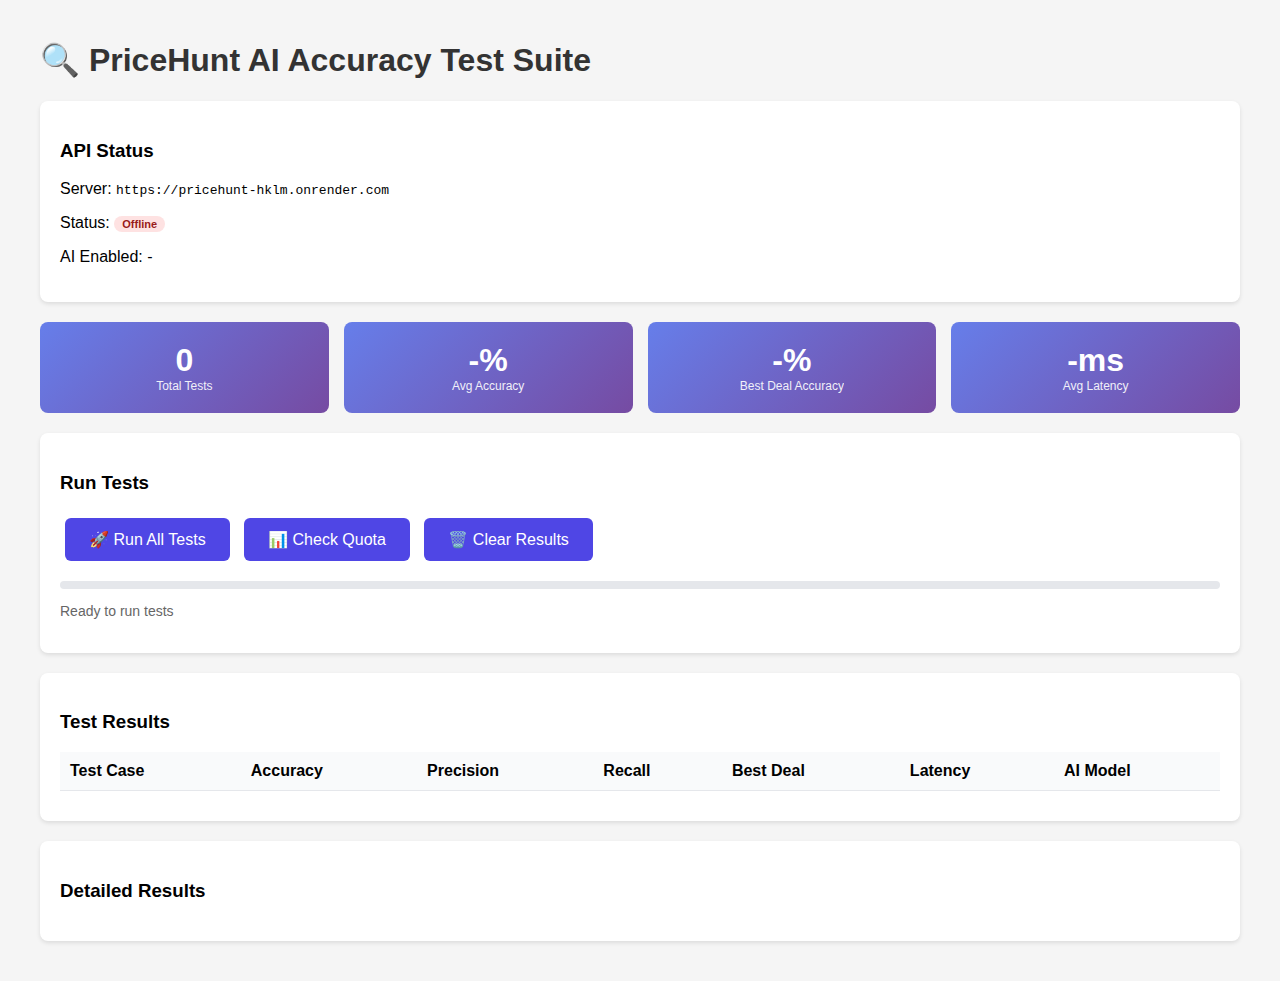
<file: test_accuracy.html>
<!DOCTYPE html>
<html>
<head>
    <title>PriceHunt AI Accuracy Test Suite</title>
    <style>
        body { font-family: -apple-system, BlinkMacSystemFont, 'Segoe UI', Roboto, sans-serif; max-width: 1200px; margin: 0 auto; padding: 20px; background: #f5f5f5; }
        h1 { color: #333; }
        .card { background: white; border-radius: 8px; padding: 20px; margin-bottom: 20px; box-shadow: 0 2px 4px rgba(0,0,0,0.1); }
        .stats { display: grid; grid-template-columns: repeat(4, 1fr); gap: 15px; margin-bottom: 20px; }
        .stat { background: linear-gradient(135deg, #667eea 0%, #764ba2 100%); color: white; padding: 20px; border-radius: 8px; text-align: center; }
        .stat-value { font-size: 32px; font-weight: bold; }
        .stat-label { font-size: 12px; opacity: 0.9; }
        .test-result { border-left: 4px solid #ddd; padding: 10px 15px; margin: 10px 0; background: #fafafa; }
        .test-result.pass { border-color: #22c55e; }
        .test-result.fail { border-color: #ef4444; }
        .test-result.partial { border-color: #f59e0b; }
        button { background: #4f46e5; color: white; border: none; padding: 12px 24px; border-radius: 6px; cursor: pointer; font-size: 16px; margin: 5px; }
        button:hover { background: #4338ca; }
        button:disabled { background: #9ca3af; cursor: not-allowed; }
        .progress { background: #e5e7eb; border-radius: 4px; height: 8px; overflow: hidden; }
        .progress-bar { background: #4f46e5; height: 100%; transition: width 0.3s; }
        pre { background: #1f2937; color: #f3f4f6; padding: 15px; border-radius: 6px; overflow-x: auto; font-size: 12px; }
        .badge { display: inline-block; padding: 2px 8px; border-radius: 12px; font-size: 11px; font-weight: bold; }
        .badge-green { background: #dcfce7; color: #166534; }
        .badge-red { background: #fee2e2; color: #991b1b; }
        .badge-yellow { background: #fef9c3; color: #854d0e; }
        table { width: 100%; border-collapse: collapse; margin: 10px 0; }
        th, td { padding: 10px; text-align: left; border-bottom: 1px solid #e5e7eb; }
        th { background: #f9fafb; font-weight: 600; }
        .score { font-weight: bold; }
        .score.high { color: #16a34a; }
        .score.medium { color: #ca8a04; }
        .score.low { color: #dc2626; }
    </style>
</head>
<body>
    <h1>🔍 PriceHunt AI Accuracy Test Suite</h1>
    
    <div class="card">
        <h3>API Status</h3>
        <p>Server: <code id="server-url">https://pricehunt-hklm.onrender.com</code></p>
        <p>Status: <span id="api-status">Checking...</span></p>
        <p>AI Enabled: <span id="ai-status">-</span></p>
    </div>
    
    <div class="stats">
        <div class="stat">
            <div class="stat-value" id="total-tests">0</div>
            <div class="stat-label">Total Tests</div>
        </div>
        <div class="stat">
            <div class="stat-value" id="accuracy">-%</div>
            <div class="stat-label">Avg Accuracy</div>
        </div>
        <div class="stat">
            <div class="stat-value" id="best-deal-accuracy">-%</div>
            <div class="stat-label">Best Deal Accuracy</div>
        </div>
        <div class="stat">
            <div class="stat-value" id="avg-latency">-ms</div>
            <div class="stat-label">Avg Latency</div>
        </div>
    </div>
    
    <div class="card">
        <h3>Run Tests</h3>
        <button onclick="runAllTests()">🚀 Run All Tests</button>
        <button onclick="runQuotaCheck()">📊 Check Quota</button>
        <button onclick="clearResults()">🗑️ Clear Results</button>
        <div class="progress" style="margin-top: 15px;">
            <div class="progress-bar" id="progress-bar" style="width: 0%"></div>
        </div>
        <p id="progress-text" style="font-size: 14px; color: #666;">Ready to run tests</p>
    </div>
    
    <div class="card" id="quota-card" style="display:none;">
        <h3>📊 AI Provider Quota Status</h3>
        <pre id="quota-info"></pre>
    </div>
    
    <div class="card">
        <h3>Test Results</h3>
        <table>
            <thead>
                <tr>
                    <th>Test Case</th>
                    <th>Accuracy</th>
                    <th>Precision</th>
                    <th>Recall</th>
                    <th>Best Deal</th>
                    <th>Latency</th>
                    <th>AI Model</th>
                </tr>
            </thead>
            <tbody id="results-table"></tbody>
        </table>
    </div>
    
    <div class="card">
        <h3>Detailed Results</h3>
        <div id="detailed-results"></div>
    </div>
    
    <script>
const API_URL = 'https://pricehunt-hklm.onrender.com';

const TEST_CASES = [
    {
        name: "strawberry_fresh_fruit",
        query: "strawberry",
        description: "Fresh strawberry fruits should be top results",
        products: [
            {name: "Fresh Strawberry 200g", price: 99, platform: "Zepto"},
            {name: "Strawberry Shake 200ml", price: 45, platform: "BigBasket"},
            {name: "Strawberry Jam 200g", price: 89, platform: "Amazon"},
            {name: "American Strawberry 200g Pack", price: 149, platform: "Blinkit"},
            {name: "Strawberry Flavoured Milk 200ml", price: 35, platform: "JioMart"},
            {name: "Fresh Strawberries Premium 250g", price: 129, platform: "Instamart"},
            {name: "Strawberry Ice Cream 500ml", price: 159, platform: "BigBasket"},
            {name: "Driscoll's Strawberries 454g", price: 299, platform: "Amazon Fresh"}
        ],
        expected_relevant: ["Fresh Strawberry 200g", "American Strawberry 200g Pack", "Fresh Strawberries Premium 250g", "Driscoll's Strawberries 454g"],
        expected_best_deal_contains: ["strawberry", "strawberries"],
        expected_best_deal_excludes: ["shake", "jam", "milk", "ice cream", "flavour"]
    },
    {
        name: "banana_fresh_fruit",
        query: "banana",
        description: "Fresh bananas should be prioritized over banana chips, cakes",
        products: [
            {name: "Banana Robusta 1kg", price: 49, platform: "Zepto"},
            {name: "Yellaki Banana 12 pcs", price: 59, platform: "BigBasket"},
            {name: "Banana Chips 150g", price: 45, platform: "Amazon"},
            {name: "Banana Cake Slice", price: 55, platform: "Blinkit"},
            {name: "Cavendish Banana 6 pcs", price: 45, platform: "Instamart"},
            {name: "Raw Banana 500g", price: 35, platform: "JioMart"},
            {name: "Banana Wafer 200g", price: 65, platform: "BigBasket"},
            {name: "Ripe Banana Pack 6 pcs", price: 55, platform: "Flipkart Minutes"}
        ],
        expected_relevant: ["Banana Robusta 1kg", "Yellaki Banana 12 pcs", "Cavendish Banana 6 pcs", "Raw Banana 500g", "Ripe Banana Pack 6 pcs"],
        expected_best_deal_contains: ["banana"],
        expected_best_deal_excludes: ["chips", "cake", "wafer"]
    },
    {
        name: "milk_fresh",
        query: "milk",
        description: "Fresh milk, not Dairy Milk chocolate or milkshakes",
        products: [
            {name: "Amul Taaza Toned Milk 500ml", price: 28, platform: "Zepto"},
            {name: "Mother Dairy Full Cream Milk 1L", price: 68, platform: "BigBasket"},
            {name: "Cadbury Dairy Milk Chocolate 50g", price: 50, platform: "Blinkit"},
            {name: "Nestle Milkshake Strawberry 180ml", price: 35, platform: "JioMart"},
            {name: "Nandini Milk 500ml", price: 25, platform: "Instamart"},
            {name: "Milk Bikis Biscuit 100g", price: 20, platform: "Amazon"},
            {name: "Heritage Slim Milk 500ml", price: 30, platform: "BigBasket"},
            {name: "Milkmaid Condensed Milk 400g", price: 99, platform: "Amazon"}
        ],
        expected_relevant: ["Amul Taaza Toned Milk 500ml", "Mother Dairy Full Cream Milk 1L", "Nandini Milk 500ml", "Heritage Slim Milk 500ml"],
        expected_best_deal_contains: ["milk"],
        expected_best_deal_excludes: ["chocolate", "milkshake", "bikis", "biscuit", "condensed", "dairy milk"]
    },
    {
        name: "apple_fresh_fruit",
        query: "apple",
        description: "Fresh apples, not apple juice or pineapple",
        products: [
            {name: "Fresh Apple Red Delicious 1kg", price: 180, platform: "BigBasket"},
            {name: "Apple iPhone 15 Case", price: 999, platform: "Amazon"},
            {name: "Real Apple Juice 1L", price: 99, platform: "Zepto"},
            {name: "Organic Green Apple 500g", price: 120, platform: "JioMart"},
            {name: "Pineapple Fresh 1kg", price: 90, platform: "Instamart"},
            {name: "Shimla Apple Premium 1kg", price: 200, platform: "Blinkit"},
            {name: "Apple Cider Vinegar 500ml", price: 250, platform: "BigBasket"},
            {name: "Washington Apple 4pcs", price: 160, platform: "Zepto"}
        ],
        expected_relevant: ["Fresh Apple Red Delicious 1kg", "Organic Green Apple 500g", "Shimla Apple Premium 1kg", "Washington Apple 4pcs"],
        expected_best_deal_contains: ["apple"],
        expected_best_deal_excludes: ["juice", "iphone", "pineapple", "vinegar", "cider"]
    },
    {
        name: "grape_compound_trap",
        query: "grape",
        description: "Grapes, not grapefruit (different fruit)",
        products: [
            {name: "Fresh Grapes Green 500g", price: 80, platform: "BigBasket"},
            {name: "Grapefruit Fresh 1kg", price: 120, platform: "Zepto"},
            {name: "Red Grapes Seedless 500g", price: 90, platform: "Amazon"},
            {name: "Grape Juice 1L", price: 99, platform: "JioMart"},
            {name: "Black Grapes 500g", price: 100, platform: "Instamart"},
            {name: "Grapeseed Oil 500ml", price: 250, platform: "Amazon"}
        ],
        expected_relevant: ["Fresh Grapes Green 500g", "Red Grapes Seedless 500g", "Black Grapes 500g"],
        expected_best_deal_contains: ["grape"],
        expected_best_deal_excludes: ["grapefruit", "grapeseed", "juice", "oil"]
    },
    {
        name: "tomato_fresh",
        query: "tomato",
        description: "Fresh tomatoes, not ketchup or sauce",
        products: [
            {name: "Fresh Tomato Local 1kg", price: 40, platform: "Zepto"},
            {name: "Tomato Ketchup 500g", price: 99, platform: "Amazon"},
            {name: "Kissan Tomato Sauce 500g", price: 89, platform: "BigBasket"},
            {name: "Organic Tomato 500g", price: 60, platform: "JioMart"},
            {name: "Cherry Tomato 200g", price: 80, platform: "Instamart"},
            {name: "Tomato Puree 200g", price: 45, platform: "Blinkit"},
            {name: "Hybrid Tomato 1kg", price: 55, platform: "BigBasket"}
        ],
        expected_relevant: ["Fresh Tomato Local 1kg", "Organic Tomato 500g", "Cherry Tomato 200g", "Hybrid Tomato 1kg"],
        expected_best_deal_contains: ["tomato"],
        expected_best_deal_excludes: ["ketchup", "sauce", "puree"]
    },
    {
        name: "eggs_fresh",
        query: "eggs",
        description: "Fresh eggs, not eggless products",
        products: [
            {name: "Farm Fresh Eggs 12pcs", price: 90, platform: "BigBasket"},
            {name: "Country Eggs 6pcs", price: 65, platform: "Zepto"},
            {name: "Eggless Mayo 250g", price: 60, platform: "Blinkit"},
            {name: "Eggless Cake Mix 500g", price: 80, platform: "Amazon"},
            {name: "Brown Eggs 6pcs", price: 72, platform: "Instamart"},
            {name: "Omega-3 Eggs 6pcs", price: 85, platform: "JioMart"}
        ],
        expected_relevant: ["Farm Fresh Eggs 12pcs", "Country Eggs 6pcs", "Brown Eggs 6pcs", "Omega-3 Eggs 6pcs"],
        expected_best_deal_contains: ["eggs", "egg"],
        expected_best_deal_excludes: ["eggless"]
    },
    {
        name: "mango_fresh",
        query: "mango",
        description: "Fresh mangoes, not mango drinks or pickles",
        products: [
            {name: "Alphonso Mango 1kg", price: 450, platform: "BigBasket"},
            {name: "Maaza Mango Drink 600ml", price: 45, platform: "Zepto"},
            {name: "Mango Pickle 200g", price: 65, platform: "Amazon"},
            {name: "Kesar Mango 1kg", price: 350, platform: "JioMart"},
            {name: "Raw Mango 500g", price: 60, platform: "Instamart"},
            {name: "Mango Shake Powder 200g", price: 99, platform: "Blinkit"},
            {name: "Badami Mango 1kg", price: 280, platform: "BigBasket"}
        ],
        expected_relevant: ["Alphonso Mango 1kg", "Kesar Mango 1kg", "Raw Mango 500g", "Badami Mango 1kg"],
        expected_best_deal_contains: ["mango"],
        expected_best_deal_excludes: ["drink", "pickle", "shake", "powder", "maaza"]
    }
];

let results = [];

async function checkAPI() {
    try {
        const resp = await fetch(`${API_URL}/`);
        const data = await resp.json();
        document.getElementById('api-status').innerHTML = '<span class="badge badge-green">Online</span>';
        document.getElementById('ai-status').innerHTML = data.ai_enabled 
            ? '<span class="badge badge-green">Enabled</span>' 
            : '<span class="badge badge-red">Disabled</span>';
        return data;
    } catch(e) {
        document.getElementById('api-status').innerHTML = '<span class="badge badge-red">Offline</span>';
        return null;
    }
}

async function runQuotaCheck() {
    const card = document.getElementById('quota-card');
    card.style.display = 'block';
    document.getElementById('quota-info').textContent = 'Loading...';
    try {
        const resp = await fetch(`${API_URL}/api/groq-ping`);
        const data = await resp.json();
        document.getElementById('quota-info').textContent = JSON.stringify(data, null, 2);
    } catch(e) {
        document.getElementById('quota-info').textContent = 'Error: ' + e.message;
    }
}

async function runSingleTest(testCase) {
    const startTime = performance.now();
    try {
        const resp = await fetch(`${API_URL}/api/smart-search`, {
            method: 'POST',
            headers: {'Content-Type': 'application/json'},
            body: JSON.stringify({
                query: testCase.query,
                products: testCase.products,
                strict_mode: true
            })
        });
        const data = await resp.json();
        const latencyMs = Math.round(performance.now() - startTime);
        
        // Calculate metrics
        const relevantProducts = data.results || [];
        const predictedNames = new Set(relevantProducts.map(p => p.name.toLowerCase().trim()));
        const expectedNames = new Set(testCase.expected_relevant.map(n => n.toLowerCase().trim()));
        const allNames = new Set(testCase.products.map(p => p.name.toLowerCase().trim()));
        
        const tp = [...predictedNames].filter(n => expectedNames.has(n)).length;
        const fp = [...predictedNames].filter(n => !expectedNames.has(n)).length;
        const fn = [...expectedNames].filter(n => !predictedNames.has(n)).length;
        const tn = [...allNames].filter(n => !predictedNames.has(n) && !expectedNames.has(n)).length;
        
        const accuracy = (tp + tn) / allNames.size;
        const precision = tp / (tp + fp) || 0;
        const recall = tp / (tp + fn) || 0;
        const f1 = precision + recall > 0 ? (2 * precision * recall) / (precision + recall) : 0;
        
        // Check best deal
        let bestDealCorrect = false;
        let bestDealError = null;
        const bestDeal = data.best_deal;
        if (bestDeal && bestDeal.name) {
            const bdNameLower = bestDeal.name.toLowerCase();
            const containsOk = testCase.expected_best_deal_contains.some(t => bdNameLower.includes(t.toLowerCase()));
            const excludesOk = !testCase.expected_best_deal_excludes.some(t => bdNameLower.includes(t.toLowerCase()));
            bestDealCorrect = containsOk && excludesOk;
            if (!containsOk) bestDealError = `Missing: ${testCase.expected_best_deal_contains.join('/')}`;
            if (!excludesOk) bestDealError = `Contains excluded term`;
        } else {
            bestDealError = 'No best deal';
        }
        
        return {
            name: testCase.name,
            query: testCase.query,
            accuracy, precision, recall, f1,
            latencyMs,
            aiPowered: data.ai_powered,
            aiModel: data.ai_meta?.model || 'unknown',
            aiProvider: data.ai_meta?.provider || 'unknown',
            bestDealCorrect,
            bestDealName: bestDeal?.name,
            bestDealError,
            predictedRelevant: [...predictedNames],
            expectedRelevant: [...expectedNames],
            tp, fp, fn, tn,
            error: null
        };
    } catch(e) {
        return {
            name: testCase.name,
            query: testCase.query,
            error: e.message,
            accuracy: 0, precision: 0, recall: 0, f1: 0,
            latencyMs: Math.round(performance.now() - startTime),
            bestDealCorrect: false
        };
    }
}

async function runAllTests() {
    results = [];
    const tableBody = document.getElementById('results-table');
    const detailedDiv = document.getElementById('detailed-results');
    tableBody.innerHTML = '';
    detailedDiv.innerHTML = '';
    
    document.querySelector('button').disabled = true;
    
    for (let i = 0; i < TEST_CASES.length; i++) {
        const tc = TEST_CASES[i];
        document.getElementById('progress-text').textContent = `Running: ${tc.name} (${i+1}/${TEST_CASES.length})`;
        document.getElementById('progress-bar').style.width = `${((i+1)/TEST_CASES.length)*100}%`;
        
        const result = await runSingleTest(tc);
        results.push(result);
        
        // Update table
        const scoreClass = result.accuracy >= 0.8 ? 'high' : result.accuracy >= 0.6 ? 'medium' : 'low';
        const bdStatus = result.bestDealCorrect 
            ? '<span class="badge badge-green">✓</span>' 
            : '<span class="badge badge-red">✗</span>';
        
        tableBody.innerHTML += `<tr>
            <td><strong>${result.name}</strong><br><small>${tc.description}</small></td>
            <td class="score ${scoreClass}">${(result.accuracy * 100).toFixed(0)}%</td>
            <td>${(result.precision * 100).toFixed(0)}%</td>
            <td>${(result.recall * 100).toFixed(0)}%</td>
            <td>${bdStatus} ${result.bestDealName || '-'}</td>
            <td>${result.latencyMs}ms</td>
            <td><small>${result.aiProvider}/${result.aiModel}</small></td>
        </tr>`;
        
        // Detailed results
        const statusClass = result.error ? 'fail' : result.accuracy >= 0.8 ? 'pass' : 'partial';
        detailedDiv.innerHTML += `<div class="test-result ${statusClass}">
            <h4>${result.name} (${result.query})</h4>
            <p>Accuracy: ${(result.accuracy*100).toFixed(1)}% | Precision: ${(result.precision*100).toFixed(1)}% | Recall: ${(result.recall*100).toFixed(1)}%</p>
            <p>TP: ${result.tp}, FP: ${result.fp}, FN: ${result.fn}, TN: ${result.tn}</p>
            <p>Best Deal: ${result.bestDealCorrect ? '✅' : '❌'} ${result.bestDealName || 'None'} ${result.bestDealError ? `(${result.bestDealError})` : ''}</p>
            <p><strong>Expected:</strong> ${[...result.expectedRelevant || []].join(', ')}</p>
            <p><strong>Predicted:</strong> ${[...result.predictedRelevant || []].join(', ')}</p>
            ${result.error ? `<p style="color:red">Error: ${result.error}</p>` : ''}
        </div>`;
        
        // Small delay between tests
        await new Promise(r => setTimeout(r, 500));
    }
    
    // Update summary stats
    const validResults = results.filter(r => !r.error);
    document.getElementById('total-tests').textContent = results.length;
    document.getElementById('accuracy').textContent = validResults.length > 0 
        ? (validResults.reduce((s, r) => s + r.accuracy, 0) / validResults.length * 100).toFixed(0) + '%'
        : '-';
    document.getElementById('best-deal-accuracy').textContent = validResults.length > 0 
        ? (validResults.filter(r => r.bestDealCorrect).length / validResults.length * 100).toFixed(0) + '%'
        : '-';
    document.getElementById('avg-latency').textContent = validResults.length > 0 
        ? Math.round(validResults.reduce((s, r) => s + r.latencyMs, 0) / validResults.length) + 'ms'
        : '-';
    
    document.getElementById('progress-text').textContent = 'Tests complete!';
    document.querySelector('button').disabled = false;
}

function clearResults() {
    results = [];
    document.getElementById('results-table').innerHTML = '';
    document.getElementById('detailed-results').innerHTML = '';
    document.getElementById('total-tests').textContent = '0';
    document.getElementById('accuracy').textContent = '-%';
    document.getElementById('best-deal-accuracy').textContent = '-%';
    document.getElementById('avg-latency').textContent = '-ms';
    document.getElementById('progress-bar').style.width = '0%';
    document.getElementById('progress-text').textContent = 'Ready to run tests';
}

// Check API on load
checkAPI();
    </script>
</body>
</html>
</file>
